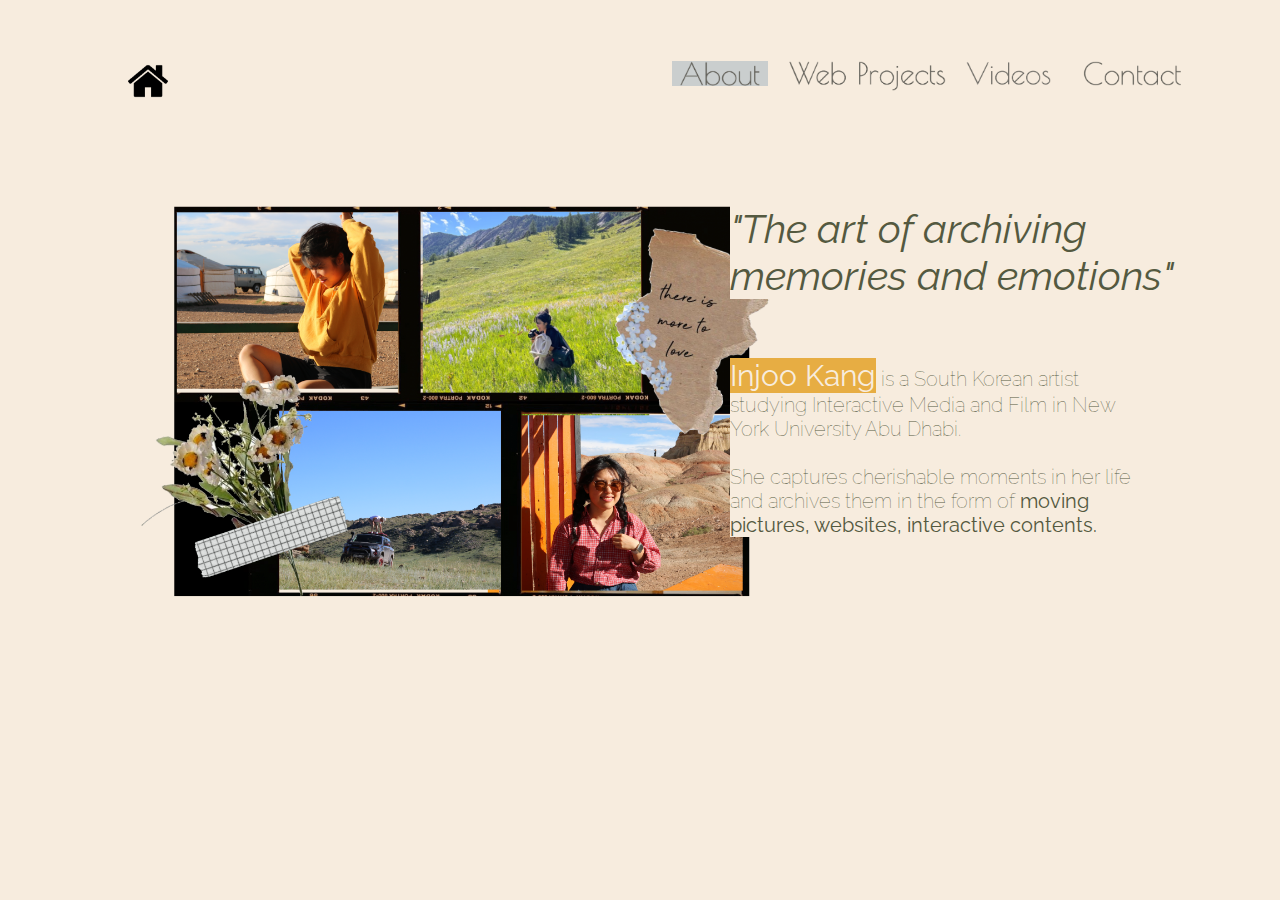
<file: pages/about.html>
<!DOCTYPE html>

<html>
<head> 
    <meta charset="utf-8" /> 
    <title>about</title>  
    <link rel="stylesheet" href="../css/aboutStyle.css"> 
    <link rel="stylesheet" href="https://fonts.googleapis.com/css?family=DM Serif Display">
    <link rel="stylesheet" href="https://fonts.googleapis.com/css?family=Raleway:100,400">

</head>
<body>
    <script src = "../java/pagesJava.js"> </script>
    
    <!-- menu and home button -->
    <a href = "../index.html"> <img class = "homebutton" src = "../images/home.png"> </a>
    <a href = "about.html"> <img id = "about" class = "about" src = "../images/about2.png"> </a>
    <a href = "webProjects.html"> <img id = "webProjects" class = "webProjects" src = "../images/webProjects2.png"> </a>
    <a href = "videos.html"> <img id = "videos" class = "videos" src = "../images/videos2.png"> </a>
    <a href = "contact.html"> <img id = "contact" class = "contact" src = "../images/contact2.png"> </a>

    <!-- contents -->
    <div class = "aboutInjoo"> <img src="../images/injoo.png" alt="picture of Injoo Kang" width = "650"> </div>
    <p class = "title"> "The art of archiving <br> memories and emotions" </p>
    <p class = "content"> <span style = "color: #f7ecde; background-color: #e7ad43; font-size: 30px; font-weight: 400;"> Injoo Kang</span> is a South Korean artist 
        studying Interactive Media and Film in New York University Abu Dhabi. <br> <br> She captures cherishable moments 
        in her life and archives them in the form of <span style = "font-weight: 400;"> moving pictures, websites, interactive contents.</span></p>

</body>
</html>
</file>
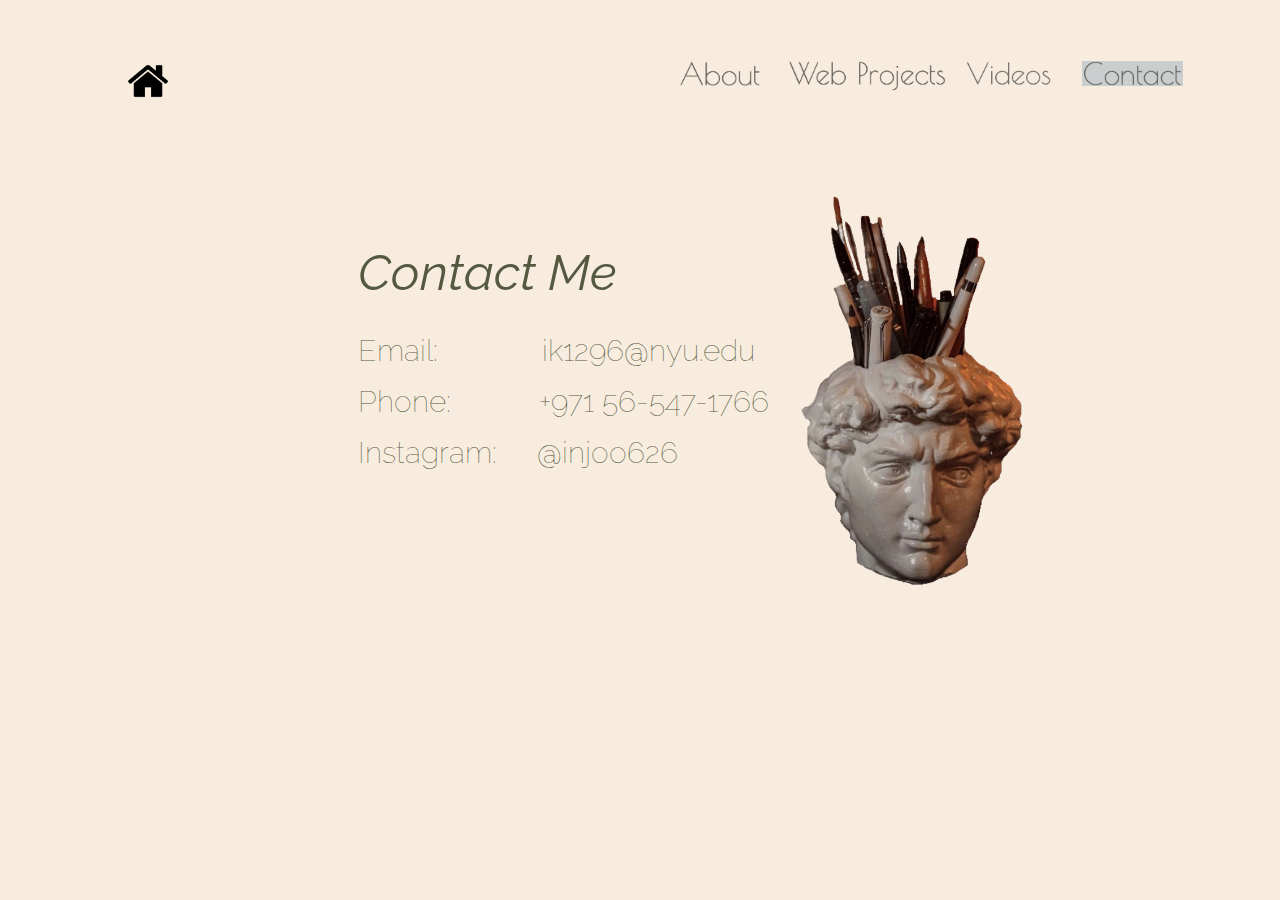
<file: pages/contact.html>
<!DOCTYPE html>

<html>
<head> 
    <meta charset="utf-8" /> 
    <title>contact</title>  
    <link rel="stylesheet" href="../css/contactStyle.css"> 
    <link rel="stylesheet" href="https://fonts.googleapis.com/css?family=DM Serif Display">
    <link rel="stylesheet" href="https://fonts.googleapis.com/css?family=Raleway:100,400">

</head>
<body>
    <script src = "../java/pagesJava.js"> </script>
    
    <!-- menu and home button -->
    <a href = "../index.html"> <img class = "homebutton" src = "../images/home.png"> </a>
    <a href = "about.html"> <img id = "about" class = "about" src = "../images/about2.png"> </a>
    <a href = "webProjects.html"> <img id = "webProjects" class = "webProjects" src = "../images/webProjects2.png"> </a>
    <a href = "videos.html"> <img id = "videos" class = "videos" src = "../images/videos2.png"> </a>
    <a href = "contact.html"> <img id = "contact" class = "contact" src = "../images/contact2.png"> </a>

    <!-- contents -->
    <p class = "title"> Contact Me </p>
    <p class = "content c1"> Email: &nbsp &nbsp &nbsp &nbsp &nbsp &nbsp ik1296@nyu.edu </p>
    <p class = "content c2"> Phone: &nbsp &nbsp &nbsp &nbsp &nbsp +971 56-547-1766 </p>
    <p class = "content c3"> Instagram: &nbsp &nbsp @injoo626 </p>
    
    <div> <img class = "contactImg" src = "../images/contactImg.png"> </div>
</body>
</html>
</file>
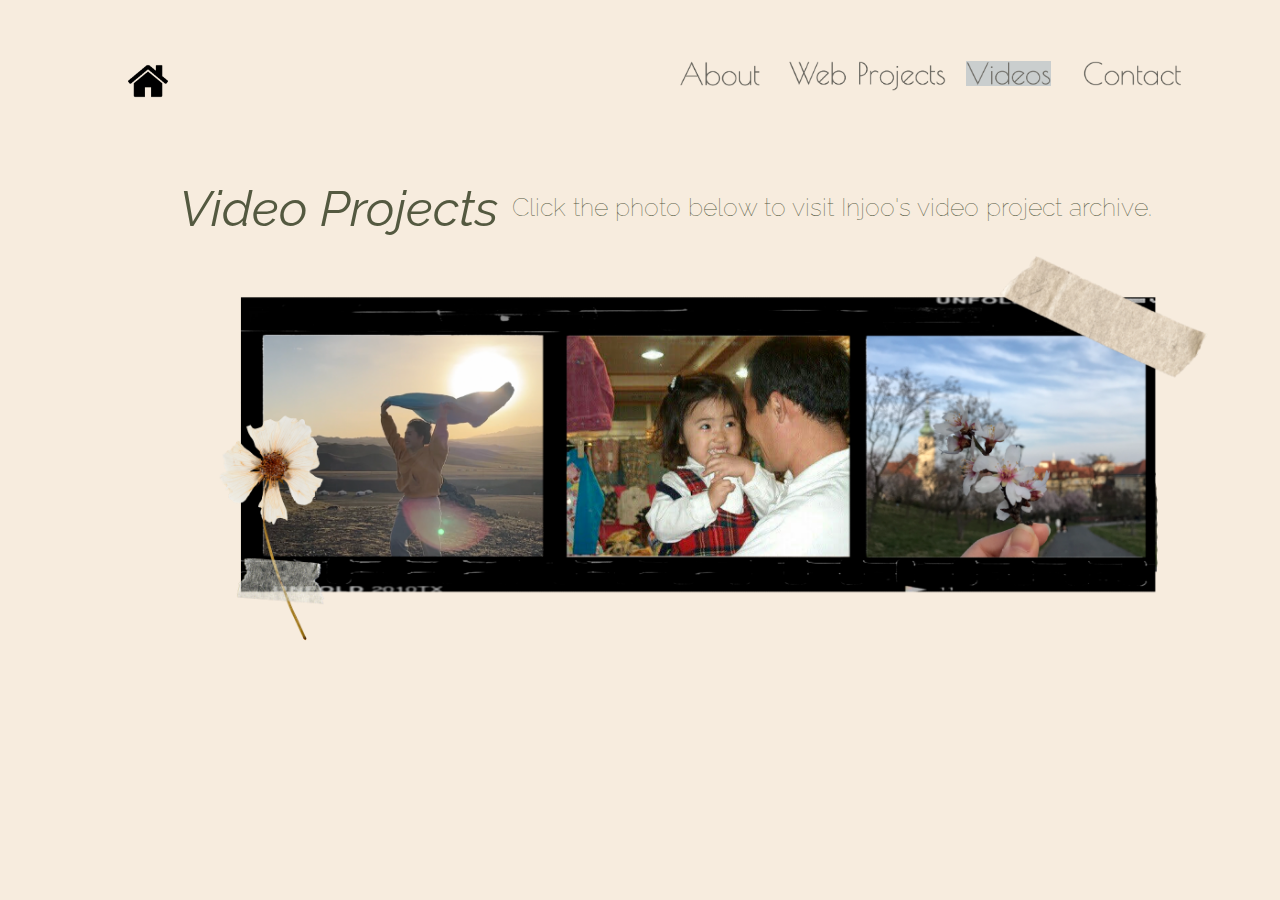
<file: pages/videos.html>
<!DOCTYPE html>

<html>
<head> 
    <meta charset="utf-8" /> 
    <title>videos</title>  
    <link rel="stylesheet" href="../css/videosStyle.css"> 
    <link rel="stylesheet" href="https://fonts.googleapis.com/css?family=DM Serif Display">
    <link rel="stylesheet" href="https://fonts.googleapis.com/css?family=Raleway:100,400">

</head>
<body>
    <script src = "../java/pagesJava.js"> </script>
    
    <!-- contents -->
    <a href = "https://www.youtube.com/@injooinzoo/featured" ><img class = "videoPic" src="../images/videopic.png" width = "1000"></a>
    <p class = "title"> Video Projects </p>
    <p class = "content"> Click the photo below to visit Injoo's video project archive.</p>

    <!-- menu and home button -->
    <a href = "../index.html"> <img class = "homebutton" src = "../images/home.png"> </a>
    <a href = "about.html"> <img id = "about" class = "about" src = "../images/about2.png"> </a>
    <a href = "webProjects.html"> <img id = "webProjects" class = "webProjects" src = "../images/webProjects2.png"> </a>
    <a href = "videos.html"> <img id = "videos" class = "videos" src = "../images/videos2.png"> </a>
    <a href = "contact.html"> <img id = "contact" class = "contact" src = "../images/contact2.png"> </a>

    
</body>
</html>
</file>
<file: css/aboutStyle.css>
* {
  box-sizing: border-box;
  background-color: #F7ECDE;
  margin: 0;
}

/* menu and home button */
.about {
  position: absolute;
  background-color: #cacece;
  height: 25px;
  margin-top: 4.8%;
  margin-left: 52.5%;
}

.webProjects {
  position: absolute;
  height: 30px;
  margin-top: 4.8%;
  margin-left: 61.5%;
}

.videos {
  position: absolute;
  height: 25px;
  margin-top: 4.8%;
  margin-left: 75.5%;
}

.contact {
  position: absolute;
  height: 25px;
  margin-top: 4.8%;
  margin-left: 84.5%;
}

.homebutton {
  position: absolute;
  margin-top: 4.8%;
  margin-left: 10%;
  height: 40px;
}

/* contents */
.aboutInjoo {
  position: absolute;
  margin-top: 13%;
  margin-left: 11%;
}

.title {
  position: absolute;
  margin-top: 16%;
  margin-left: 57%;
  padding: 0;
  color: #545940;
  font-family: "Raleway";
  font-size: 40px;
  font-style: italic;
  text-align: left;
}

.content {
  position: absolute;
  color: #545940;
  font-family: "Raleway";
  font-weight: 100;
  font-size: 20px;
  text-align: left;
  margin-top: 28%;
  width: 33%;
  margin-left: 57%;
}
</file>
<file: css/contactStyle.css>
* {
  box-sizing: border-box;
  background-color: #F7ECDE;
  margin: 0;
}

/* menu and home button */
.homebutton {
  position: fixed;
  margin-top: 4.8%;
  margin-left: 10%;
  height: 40px;
}
.about {
  position: fixed;
  height: 25px;
  margin-top: 4.8%;
  margin-left: 52.5%;
}
.webProjects {
  position: fixed;
  height: 30px;
  margin-top: 4.8%;
  margin-left: 61.5%;
}
.videos {
  position: fixed;
  height: 25px;
  margin-top: 4.8%;
  margin-left: 75.5%;
}
.contact {
  position: fixed;
  background-color: #cacece;
  height: 25px;
  margin-top: 4.8%;
  margin-left: 84.5%;
}

/* contents */
.title{
  position: absolute;
  color: #545940;
  font-family: "Raleway";
  font-size: 50px;
  font-style: italic;
  text-align: left;
  width: fit-content;
  margin-top: 19%;
  margin-left: 28%;
}
.content{
  position: absolute;
  color: #545940;
  font-family: "Raleway";
  font-weight: 100;
  font-size: 30px;
  text-align: left;
  width: 53%;
}
.c1{
  margin-top: 26%; margin-left: 28%;
}
.c2{
  margin-top: 30%; margin-left: 28%;
}
.c3{
  margin-top: 34%; margin-left: 28%;
}
.contactImg{
  position: absolute;
  height: 400px;
  margin-top: 15%;
  margin-left: 62%;
}
</file>
<file: css/videosStyle.css>
* {
  box-sizing: border-box;
  background-color: #F7ECDE;
  margin: 0;
}

/* menu and home button */
.homebutton {
  position: fixed;
  margin-top: 4.8%;
  margin-left: 10%;
  height: 40px;
}
.about {
  position: fixed;
  height: 25px;
  margin-top: 4.8%;
  margin-left: 52.5%;
}
.webProjects {
  position: fixed;
  height: 30px;
  margin-top: 4.8%;
  margin-left: 61.5%;
}
.videos {
  position: fixed;
  background-color: #cacece;
  height: 25px;
  margin-top: 4.8%;
  margin-left: 75.5%;
}
.contact {
  position: fixed;
  height: 25px;
  margin-top: 4.8%;
  margin-left: 84.5%;
}

/* contents */
.title{
  position: absolute;
  color: #545940;
  font-family: "Raleway";
  font-size: 50px;
  font-style: italic;
  text-align: left;
  width: fit-content;
  margin-top: 14%;
  margin-left: 14%;
}

.content{
  position: absolute;
  color: #545940;
  font-family: "Raleway";
  font-weight: 100;
  font-size: 25px;
  text-align: left;
  margin-top: 15%;
  margin-left: 40%;
}

.videoPic{
  position: absolute;
  margin-top: 20%;
  margin-left: 17%;
}
</file>
